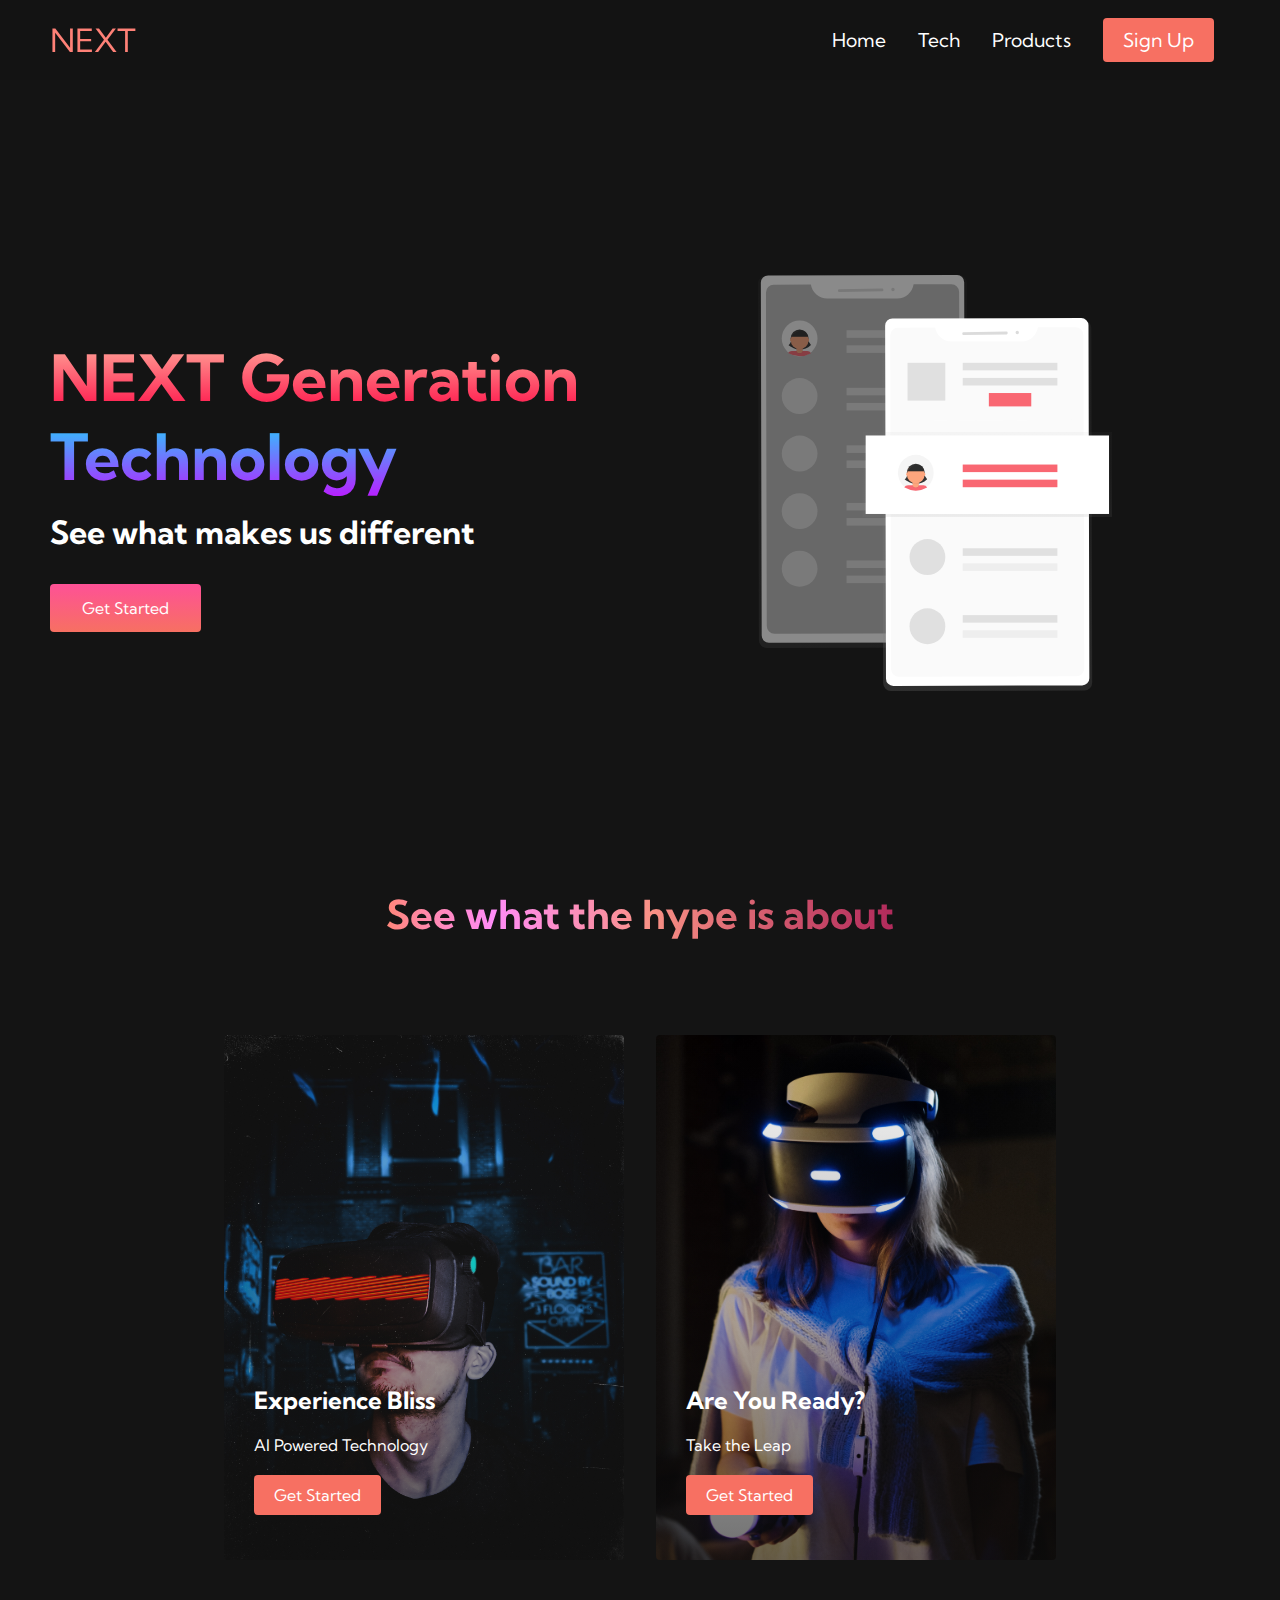
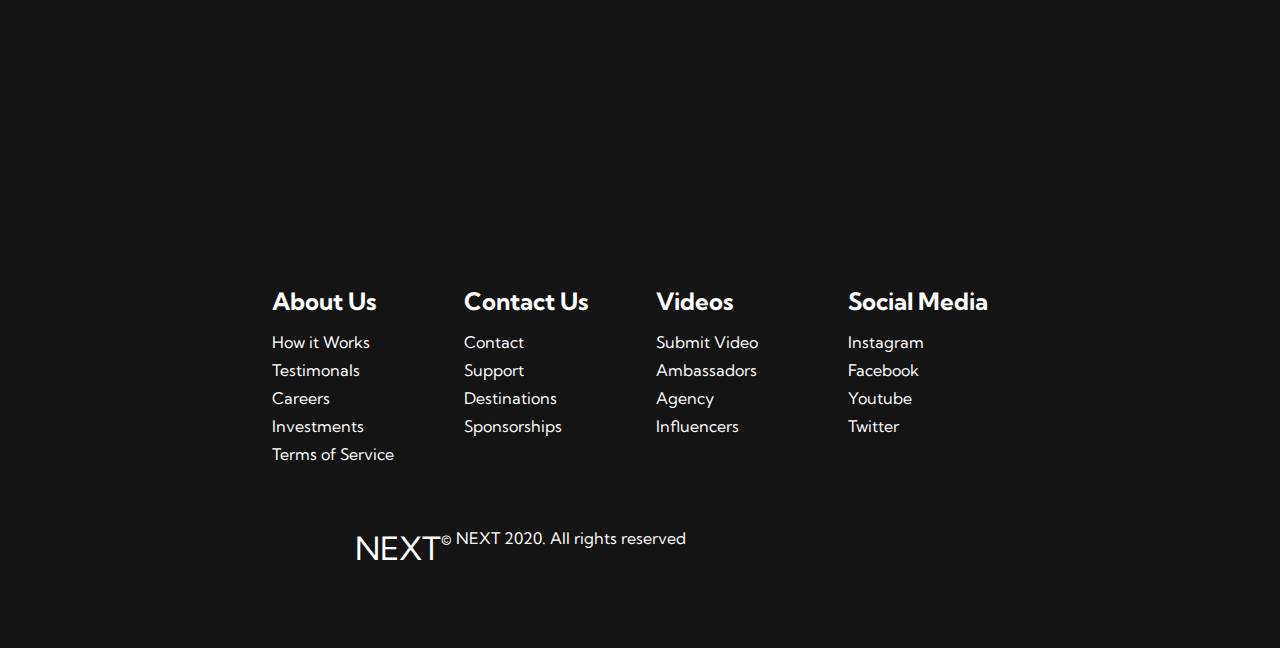
<file: index.html>
<!DOCTYPE html>
<html lang="en">
<head>
    <meta charset="UTF-8">
    <meta name="viewport" content="width=device-width, initial-scale=1.0">
    <title>NEXT Website</title>
    <link rel="stylesheet" href="styles.css">
    <link href="https://fonts.googleapis.com/css2?family=Kumbh+Sans:wght@100..900&display=swap" rel="stylesheet">
</head>
<body>
    <nav class="navbar">
        <div class="navbar__container">
            <a href="/" id="navbar__logo">NEXT</a>
            <div class="navbar__toggle" id="mobile-menu">
                <span class="bar"></span>
                <span class="bar"></span>
                <span class="bar"></span>
            </div>
            <ul class="navbar__menu">
                <li class="navbar__item">
                    <a href="/" class="navbar__links">Home</a>
                </li>
                <li class="navbar__item">
                    <a href="/tech.html" class="navbar__links">Tech</a>
                </li>
                <li class="navbar__item">
                    <a href="/" class="navbar__links">
                    Products
                    </a>
                </li>
                <li class="navbar__btn">
                    <a href="/" class="button">
                    Sign Up
                    </a>
                </li>
            </ul>
        </div>
    </nav>

    <!--Hero Section-->
    <div class="main">
        <div class="main__container">
            <div class="main__content">
                <h1>NEXT Generation</h1>
                <h2>Technology</h2>
                <p>See what makes us different</p>
                <button class="main__btn">
                    <a href="/">Get Started</a>
                </button>
            </div>
            <div class="main__img--container">
                <img src="images/pic1.svg" alt="pic" id="main__img">
            </div>
        </div>
    </div>

    <!--Services Section-->
    <div class="services">
        <h1>See what the hype is about</h1>
        <div class="services__container">
            <div class="services__card">
                <h2>Experience Bliss</h2>
                <p>AI Powered Technology</p>
                <button>Get Started</button>
            </div>
            <div class="services__card">
                <h2>Are You Ready?</h2>
                <p>Take the Leap</p>
                <button>Get Started</button>
            </div>
        </div>
    </div>

    <!--Footer Scetion-->
    <div class="footer__container">
        <div class="footer__links">
            <div class="footer__links--wrapper">
                <div class="footer__links--items">
                  <h2>About Us</h2>
                  <a href="/">How it Works</a>
                  <a href="/">Testimonals</a>
                  <a href="/">Careers</a>
                  <a href="/">Investments</a>
                  <a href="/">Terms of Service</a>
                </div>
                <div class="footer__links--items">
                    <h2>Contact Us</h2>
                    <a href="/">Contact</a>
                    <a href="/">Support</a>
                    <a href="/">Destinations</a>
                    <a href="/">Sponsorships</a>
                </div>
            </div>
            <div class="footer__links--wrapper">
                <div class="footer__links--items">
                  <h2>Videos</h2>
                  <a href="/">Submit Video</a>
                  <a href="/">Ambassadors</a>
                  <a href="/">Agency</a>
                  <a href="/">Influencers</a> 
                </div>
                <div class="footer__links--items">
                    <h2>Social Media</h2>
                    <a href="/">Instagram</a>
                    <a href="/">Facebook</a>
                    <a href="/">Youtube</a>
                    <a href="/">Twitter</a>
                </div>
            </div>
        </div>
        <div class="social__media">
            <div class="social__media--wrap">
                <div class="footer__logo">
                    <a href="" id="footer__logo"><i class="fas faa-gem"></i>NEXT</a>
                </div>
                <p class="website__rights">© NEXT 2020. All rights reserved</p>
                <div class="social__icons">
                    <a href="/" class="social__icon--link" target="_blank">
                        <i class="fab fa-facebook"></i>
                    </a>
                    <a href="/" class="social__icon--link" target="_blank">
                        <i class="fab fa-instagram"></i>
                    </a>
                    <a href="/" class="social__icon--link" target="_blank">
                        <i class="fab fa-twitter"></i>
                    </a>
                    <a href="/" class="social__icon--link" target="_blank">
                        <i class="fab fa-linkedin"></i>
                    </a>
                    <a href="/" class="social__icon--link" target="_blank">
                        <i class="fab fa-youtube"></i>
                    </a>
                </div>
            </div>
        </div>
    </div>

    <script src="app.js"></script>
</body>
</html>
</file>
<file: styles.css>
* {
    box-sizing: border-box;
    margin: 0;
    padding: 0;
    font-family: 'Kumbh Sans', sans-serif;
}

.navbar {
    background: #131313;
    height: 80px;
    display: flex;
    justify-content: center;
    align-items: center;
    font-size: 1.2rem;
    position: sticky;
    top: 0;
    z-index: 999;
}

.navbar__container {
    display: flex;
    justify-content: space-between;
    height: 80px;
    z-index: 1;
    width: 100%;
    max-width: 1300px;
    margin: 0 auto;
    padding: 0 50px;
}

#navbar__logo {
    background-color: #ff8177;
    background-image: linear-gradient(to top, #ff0844 0%, #ffb199, 100%);
    background-size: 100%;
    -webkit-background-clip: text;
    -moz-background-clip: text;
    -webkit-text-fill-color: transparent;
    -moz-text-fill-color: transparent;
    display: flex;
    align-items: center;
    cursor: pointer;
    text-decoration: none;
    font-size: 2rem;
}

.fa-gem{
    margin-right: 0.5rem;
}

.navbar__menu{
    display: flex;
    align-items: center;
    list-style: none;
    text-align: center;
}

.navbar__item {
    height: 80px;
}

.navbar__links {
    color: #fff;
    display: flex;
    align-items: center;
    justify-content: center;
    text-decoration: none;
    padding: 0 1rem;
    height: 100%;
}

.navbar__btn {
    display: flex;
    justify-content: center;
    align-items: center;
    padding: 0 1rem;
    width: 100%;
}

.button {
    display: flex;
    justify-content: center;
    align-items: center;
    text-decoration: none;
    padding: 10px 20px;
    height: 1000%;
    width: 100%;
    border: none;
    outline: none;
    border-radius: 4px;
    background: #f77062;
    color: #fff;
}

.button:hover {
    background: #4837ff;
    transition: all 0.3s ease;
}

.navbar__links:hover{
    color: #f77062;
    transition: all 0.3s ease;
}

@media screen and (max-width: 960px){
    .navbar__container {
        display: flex;
        justify-content: space-between;
        height: 80px;
        z-index: 1;
        width: 100%;
        max-width: 1300px;
        padding: 0;
    }

    .navbar__menu {
        display: grid;
        grid-template-columns: auto;
        margin: 0;
        width: 100%;
        position: absolute;
        top: -1000px;
        opacity: 0;
        transition: all 0.5s ease;
        height: 50vh;
        z-index: -1;
        background: #131313;
    }

    .navbar__menu.active{
        background: #131313;
        top: 100%;
        opacity: 1;
        transition: all 0.5s ease;
        font-size: 1.6rem;
    }

    #navbar__logo {
        padding-left: 25px;
    }

    .navbar__toggle .bar{
        width: 25px;
        height: 3px;
        margin: 5px auto;
        transition: all 0.3s ease-in-out;
        background: #fff;
    }

    .navbar__item {
        width: 100%;
    }

    .navbar__links {
        text-align: center;
        padding: 2rem;
        width: 100%;
        display: table;
    }

    #mobile-menu {
        position: absolute;
        top: 20%;
        right: 5%;
        transform: translate(5%, 20%);
    }

    .navbar__btn{
        padding-bottom: 2rem;
    }

    .button{
        display: flex;
        justify-content: center;
        align-items: center;
        width: 80%;
        height: 80px;
        margin: 0;
    }

    .navbar__toggle .bar{
        display: block;
        cursor: pointer;
    }

    #mobile-menu.is-active .bar:nth-child(2){
        opacity: 0;
    } 

    #mobile-menu.is-active .bar:nth-child(1){
        transform: translateY(8px) rotate(45deg);
    }

    #mobile-menu.is-active .bar:nth-child(3){
        transform: translateY(-8px) rotate(-45deg);
    }
}


/*Hero Section CSS*/
.main{
    background-color: #141414;
}

.main__container {
    display: grid;
    grid-template-columns: 1fr 1fr;
    align-items: center;
    justify-self: center;
    margin: 0 auto;
    height: 90vh;
    background-color: #141414;
    z-index: 1;
    width: 100%;
    max-width: 100%;
    padding: 0 50px;
}

.main__content h1 {
    font-size: 4rem;
    background-color: #ff8177;
    background-image: linear-gradient(to top, #ff0844 0%, #ffb19f 100%);
    background-size: 100%;
    -webkit-background-clip: text;
    -moz-background-clip: text;
    -webkit-text-fill-color: transparent;
    -moz-text-fill-color: transparent;
}

.main__content h2 {
    font-size: 4rem;
    background-color: #ff8177;
    background-image: linear-gradient(to top, #b721ff 0%, #21d4fd 100%);
    background-size: 100%;
    -webkit-background-clip: text;
    -moz-background-clip: text;
    -webkit-text-fill-color: transparent;
    -moz-text-fill-color: transparent;
}

.main__content p {
    margin-top: 1rem;
    font-size: 2rem;
    font-weight: 700;
    color: #fff;
}

.main__btn {
    font-size: 1rem;
    background-image: linear-gradient(to top, #f77062 0%, #fe5196 100%);
    padding: 14px 32px;
    border: none;
    border-radius: 4px;
    color: #fff;
    margin-top: 2rem;
    cursor: pointer;
    position: relative;
    transition: all 0.35s;
    outline: none;
}

.main__btn a{
    position: relative;
    z-index: 2;
    color: #fff;
    text-decoration: none;
}

.main__btn:after {
    position: absolute;
    content: '';
    top: 0;
    left: 0;
    width: 0;
    height: 100%;
    background: #4837ff;
    transition: all 0.35s;
    border-radius: 4px;
}

.main__btn:hover{
    color: #fff;
}

.main__btn:hover:after {
    width: 100%;
}

.main__img--container {
    text-align: center;
}

#main__img{
    height: 60%;
    width: 60%;
}

/*Mobile Responsive*/
@media screen and (max-width: 768px){
    .main__container {
        display: grid;
        grid-template-columns: auto;
        align-items: center;
        justify-self: center;
        width: 100%;
        margin: 0 auto;
        height: 90v;
    }

    .main__content {
        text-align: center;
        margin-bottom: 4rem;
    }

    .main__content h1 {
        font-size: 2.5rem;
        margin-top: 2rem;
    }

    .main__content h2 {
        font-size: 3rem;
    }

    .main__content p {
        margin-top: 1rem;
        font-size: 1.5rem;
    }
}

@media screen and (max-width: 480px) {
    .main__content h1 {
        font-size: 2rem;
        margin-top: 3rem;
    }

    .main__content h2 {
        font-size: 2rem;
    }

    .main__content p {
        margin-top: 2rem;
        font-size: 1.5rem;
    }

    .main_btn {
        padding: 12px 36px;
        margin: 2.5rem 0;
    }
}

/*services section CSS*/
.services {
    background: #141414;
    display: flex;
    flex-direction: column;
    align-items: center;
    height: 100vh;
}

.services h1 {
    background-color: #ff8177;
    background-image: linear-gradient(to right, #ff8177 0%, #ff867a 0%, #ff8cf7 21%, #f99185 52%, #cf556c 78%, #b12a5b 100%);
    background-size: 100%;
    margin-bottom: 5rem;
    font-size: 2.5rem;
    -webkit-background-clip: text;
    -moz-background-clip: text;
    -webkit-text-fill-color: transparent;
    -moz-text-fill-color: transparent;
}

.services__container {
    display: flex;
    justify-content: center;
    flex-wrap: wrap;

}

.services__card {
    margin: 1rem;
    height: 525px;
    width: 400px;
    border-radius: 4px;
    background-image: linear-gradient(to bottom, rgba(0,0,0,0) 0%, rgba(17,17,17,0.6) 100%), url('/images/pic3.jpg');
    background-size: cover;
    position: relative;
    color: #fff;
}

.services__card:nth-child(2) {
    background-image: linear-gradient(to bottom, rgba(0,0,0,0) 0%, rgba(17,17,17,0.6) 100%), url('/images/pic4.jpg');
}

.services h2 {
    position: absolute;
    top: 350px;
    left: 30px;
}

.services__card p {
    position: absolute;
    top: 400px;
    left: 30px;
}

.services__card button {
    color: #fff;
    padding: 10px 20px;
    border: none;
    outline: none;
    border-radius: 4px;
    background: #f77062;
    position: absolute;
    top: 440px;
    left: 30px;
    font-size: 1rem;
    cursor: pointer;
}

.services__card:hover {
    transform: scale(1.075);
    transform: 0.2s ease-in;
    cursor: pointer;
}

@media screen and (max-width: 960px) {
    .services {
        height: 1600px;
    }

    .services h1 {
        font-size: 2rem;
        margin-top: 12rem;
    }
}

@media screen and (max-width: 480px) {
    .services {
        height: 1400px;
    }

    .services h1 {
        font-size: 1.2rem;
    }

    .services__card {
        width: 300px;
    }   
}

/* Footer CSS */
.footer__container {
    background-color: #141414;
    padding: 5rem 0;
    display: flex;
    flex-direction: column;
    justify-content: center;
    align-items: center;
}

#footer__logo {
    color: #fff;
    display: flex;
    align-items: center;
    cursor: pointer;
    text-decoration: none;
    font-size: 2rem;
}

.footer__links {
    width: 100%;
    max-width: 1000px;
    display: flex;
    justify-content: center;
}

.footer__links--wrapper {
    display: flex;
}

.footer__links--items {
    display: flex;
    flex-direction: column;
    align-items: flex-start;
    margin: 16px;
    text-align: left;
    width: 160px;
    box-sizing: border-box;
}

.footer__links--items h2 {
    margin-bottom: 16px;
}

.footer__links--items > h2 {
    color: #fff;
}

.footer__links--items a {
    color: #fff;
    text-decoration: none;
    margin-bottom: 0.5rem;
}

.footer__links--items a:hover {
    color: #e9e9e9;
    transition: 0.3s ease-out;
}

/*Social Icons*/
social__icons--link {
    color: #fff;
    font-size: 24px;
}

.social__media {
    max-width: 1000px;
    width: 100%;
}

.social__media--wrap {
    display: flex;
    justify-content: center;
    width: 90%;
    max-width: 1000px;
    margin: 40px auto 0 auto;
}

.social__icons {
    display: flex;
    justify-content: space-between;
    align-items: center;
    width: 240px;
}

.social__logo {
    color: #fff;
    justify-self: flex-start;
    margin-left: 20px;
    cursor: pointer;
    text-decoration: none;
    font-size: 2rem;
    display: flex;
    align-items: center;
    margin-bottom: 16px;
}

.website__rights {
    color: #fff;
}

@media screen and (max-width: 820px) {
    .footer__links {
        padding-top: 2rem;
    }

    #footer__logo {
        margin-bottom: 2rem;
    }

    .website__rights {
        margin-bottom: 2rem;
    }

    .footer__link--wrapper {
        flex-direction: column;
    }

    .social__media--wrap {
        flex-direction: columns;
    }
}

@media screen and (max-width: 480px) {
    .footer__link--items {
        margin: 0;
        padding: 10px;
        width: 100%;
    }
}
</file>
